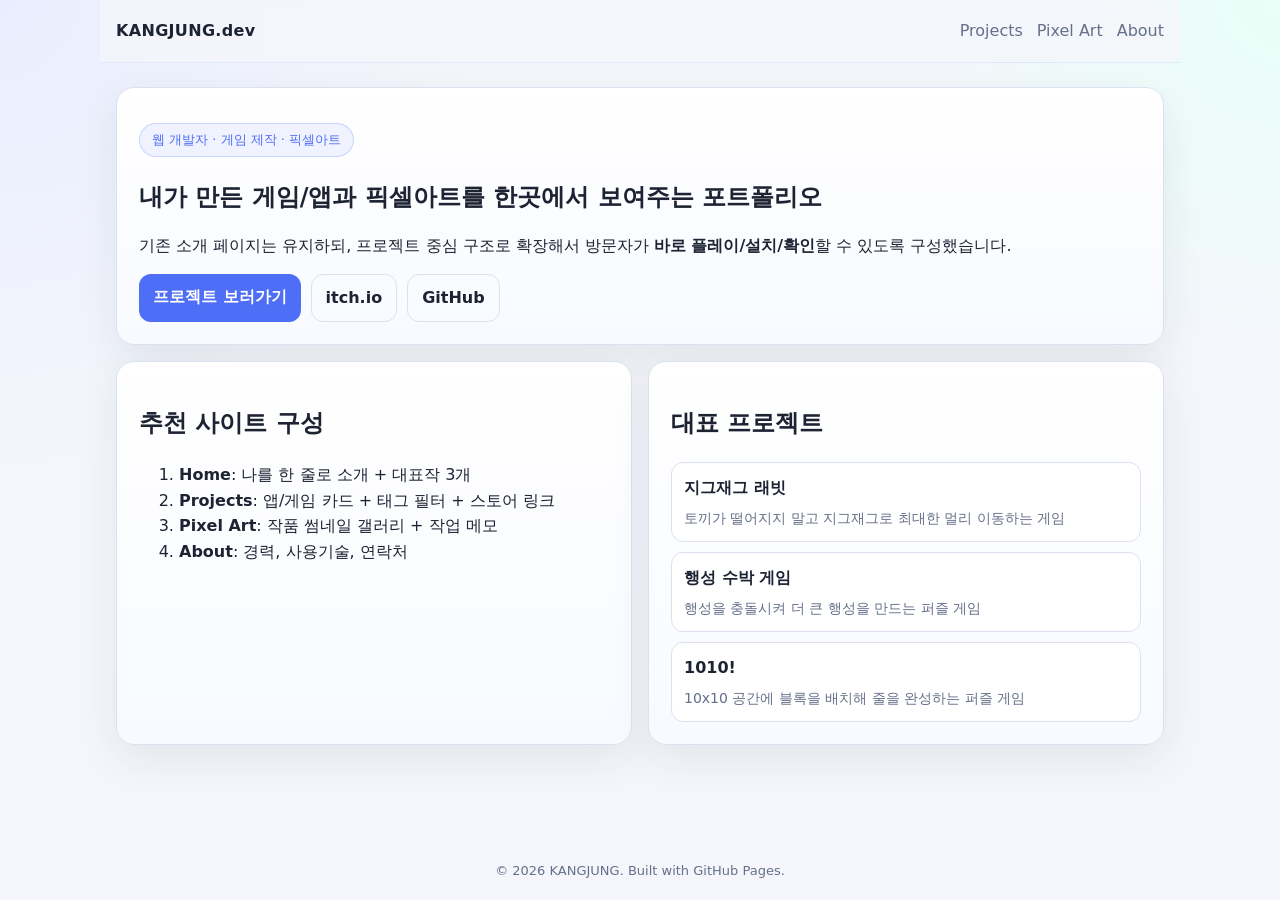
<file: index.html>
<!doctype html>
<html lang="ko">
  <head>
    <meta charset="UTF-8" />
    <meta name="viewport" content="width=device-width, initial-scale=1.0" />
    <title>KANGJUNG.dev | Games, Apps & Pixel Art</title>
    <meta
      name="description"
      content="KANGJUNG의 게임, 앱, 픽셀아트를 소개하는 포트폴리오 사이트"
    />
    <link rel="stylesheet" href="assets/styles.css" />
  </head>
  <body data-page="home">
    <header class="site-header">
      <a class="brand" href="index.html">KANGJUNG.dev</a>
      <nav>
        <a href="projects.html">Projects</a>
        <a href="art.html">Pixel Art</a>
        <a href="about.html">About</a>
      </nav>
    </header>

    <main>
      <section class="hero card">
        <p class="chip">웹 개발자 · 게임 제작 · 픽셀아트</p>
        <h1>내가 만든 게임/앱과 픽셀아트를 한곳에서 보여주는 포트폴리오</h1>
        <p>
          기존 소개 페이지는 유지하되, 프로젝트 중심 구조로 확장해서 방문자가
          <strong>바로 플레이/설치/확인</strong>할 수 있도록 구성했습니다.
        </p>
        <div class="actions">
          <a class="btn" href="projects.html">프로젝트 보러가기</a>
          <a class="btn ghost" href="https://kangjung.itch.io/" target="_blank" rel="noreferrer">itch.io</a>
          <a class="btn ghost" href="https://github.com/kangjung" target="_blank" rel="noreferrer">GitHub</a>
        </div>
      </section>

      <section class="grid two">
        <article class="card">
          <h2>추천 사이트 구성</h2>
          <ol>
            <li><strong>Home</strong>: 나를 한 줄로 소개 + 대표작 3개</li>
            <li><strong>Projects</strong>: 앱/게임 카드 + 태그 필터 + 스토어 링크</li>
            <li><strong>Pixel Art</strong>: 작품 썸네일 갤러리 + 작업 메모</li>
            <li><strong>About</strong>: 경력, 사용기술, 연락처</li>
          </ol>
        </article>
        <article class="card" id="featured-projects">
          <h2>대표 프로젝트</h2>
          <div class="project-list" data-render="featured"></div>
        </article>
      </section>
    </main>

    <footer class="site-footer">© 2026 KANGJUNG. Built with GitHub Pages.</footer>

    <script src="assets/js/app.js"></script>
  </body>
</html>
</file>
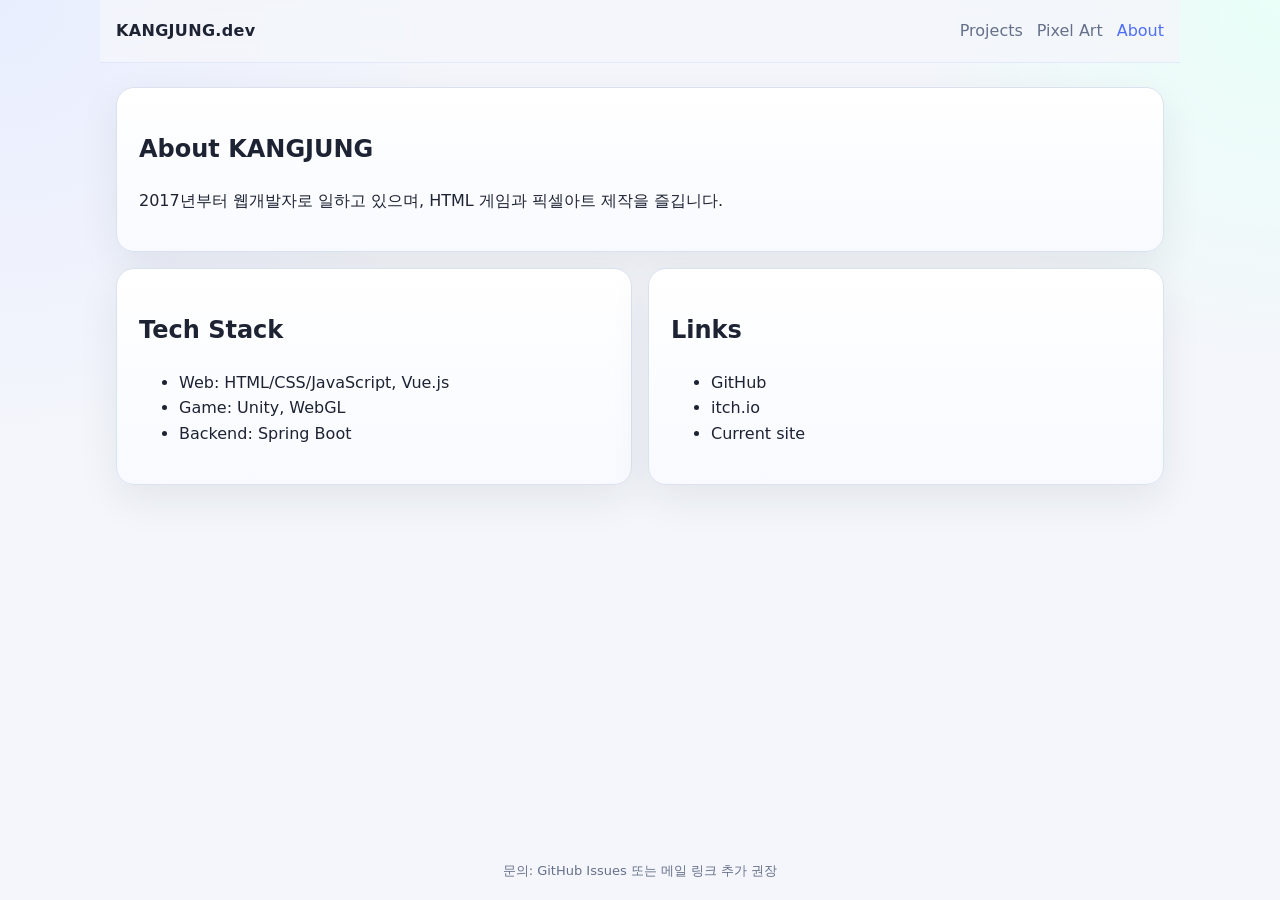
<file: about.html>
<!doctype html>
<html lang="ko">
  <head>
    <meta charset="UTF-8" />
    <meta name="viewport" content="width=device-width, initial-scale=1.0" />
    <title>About | KANGJUNG.dev</title>
    <link rel="stylesheet" href="assets/styles.css" />
  </head>
  <body data-page="about">
    <header class="site-header">
      <a class="brand" href="index.html">KANGJUNG.dev</a>
      <nav>
        <a href="projects.html">Projects</a>
        <a href="art.html">Pixel Art</a>
        <a class="active" href="about.html">About</a>
      </nav>
    </header>

    <main>
      <section class="card">
        <h1>About KANGJUNG</h1>
        <p>2017년부터 웹개발자로 일하고 있으며, HTML 게임과 픽셀아트 제작을 즐깁니다.</p>
      </section>

      <section class="grid two">
        <article class="card">
          <h2>Tech Stack</h2>
          <ul>
            <li>Web: HTML/CSS/JavaScript, Vue.js</li>
            <li>Game: Unity, WebGL</li>
            <li>Backend: Spring Boot</li>
          </ul>
        </article>
        <article class="card">
          <h2>Links</h2>
          <ul>
            <li><a href="https://github.com/kangjung" target="_blank" rel="noreferrer">GitHub</a></li>
            <li><a href="https://kangjung.itch.io/" target="_blank" rel="noreferrer">itch.io</a></li>
            <li><a href="https://kangjung.github.io/game/index.html" target="_blank" rel="noreferrer">Current site</a></li>
          </ul>
        </article>
      </section>
    </main>

    <footer class="site-footer">문의: GitHub Issues 또는 메일 링크 추가 권장</footer>
  </body>
</html>
</file>
<file: assets/styles.css>
:root {
  --bg: #f4f6fb;
  --surface: #ffffff;
  --surface-2: #f8faff;
  --text: #1d2333;
  --muted: #66708a;
  --accent: #4f6ef7;
  --accent-2: #10b7a2;
  --line: #dbe1ef;
}

* { box-sizing: border-box; }

body {
  margin: 0;
  min-height: 100vh;
  display: flex;
  flex-direction: column;
  font-family: "Pretendard", "Noto Sans KR", system-ui, sans-serif;
  background:
    radial-gradient(circle at 0% 0%, #e9eeff 0, transparent 30%),
    radial-gradient(circle at 100% 0%, #e9fff8 0, transparent 24%),
    var(--bg);
  color: var(--text);
  line-height: 1.6;
}

a { color: inherit; text-decoration: none; }
main {
  flex: 1;
  width: min(1080px, 100%);
  margin: 24px auto 40px;
  padding: 0 16px;
}

.site-header,
.site-footer {
  width: min(1080px, 100%);
  margin: 0 auto;
  padding: 18px 16px;
}

.site-header {
  display: flex;
  justify-content: space-between;
  align-items: center;
  position: sticky;
  top: 0;
  z-index: 10;
  background: rgba(244, 246, 251, 0.85);
  border-bottom: 1px solid rgba(79, 110, 247, 0.1);
  backdrop-filter: blur(10px);
}

.brand {
  font-weight: 800;
  letter-spacing: 0.02em;
}

nav {
  display: flex;
  gap: 14px;
  color: var(--muted);
  font-weight: 500;
}

nav a.active,
nav a:hover {
  color: var(--accent);
}

.card {
  background: linear-gradient(180deg, var(--surface), var(--surface-2));
  border: 1px solid var(--line);
  border-radius: 18px;
  padding: 22px;
  box-shadow: 0 14px 40px rgba(29, 35, 51, 0.08);
}

.hero h1 { margin: 8px 0; }

.chip {
  display: inline-block;
  border: 1px solid rgba(79, 110, 247, 0.24);
  border-radius: 999px;
  padding: 6px 12px;
  font-size: 13px;
  color: var(--accent);
  background: rgba(79, 110, 247, 0.08);
}

.actions {
  display: flex;
  gap: 10px;
  flex-wrap: wrap;
  margin-top: 14px;
}

.btn {
  background: var(--accent);
  color: #fff;
  font-weight: 700;
  border-radius: 12px;
  padding: 10px 14px;
  transition: transform 0.14s ease, opacity 0.14s ease;
}

.btn:hover {
  transform: translateY(-1px);
}

.btn.ghost {
  background: transparent;
  color: var(--text);
  border: 1px solid var(--line);
}

.grid { display: grid; gap: 16px; margin-top: 16px; }
.grid.two { grid-template-columns: repeat(auto-fit, minmax(260px, 1fr)); }
.grid.three { grid-template-columns: repeat(auto-fit, minmax(250px, 1fr)); }

.project-list { display: grid; gap: 10px; }

.project-item {
  padding: 12px;
  border: 1px solid var(--line);
  border-radius: 12px;
  background: #fff;
}

.project-item p {
  margin: 6px 0 0;
  color: var(--muted);
  font-size: 14px;
}

.project-card img,
.art-card img {
  width: 100%;
  height: 160px;
  object-fit: cover;
  border-radius: 12px;
  border: 1px solid var(--line);
}

.tags { display: flex; gap: 6px; flex-wrap: wrap; margin: 10px 0; }

.tag,
.filter-btn {
  border: 1px solid var(--line);
  color: var(--muted);
  background: #fff;
  border-radius: 999px;
  padding: 4px 10px;
  font-size: 12px;
}

.filter-btn.active {
  border-color: var(--accent);
  color: var(--accent);
  background: rgba(79, 110, 247, 0.08);
}

.store-links {
  display: flex;
  gap: 8px;
  flex-wrap: wrap;
}

.store-links a {
  display: inline-flex;
  align-items: center;
  gap: 8px;
  font-size: 13px;
  padding: 6px 10px;
  border-radius: 10px;
  border: 1px solid var(--line);
  background: #fff;
}

.store-links .store-icon {
  width: 16px;
  height: 16px;
  object-fit: contain;
  border-radius: 4px;
}

.store-links .store-icon.fallback {
  display: inline-grid;
  place-items: center;
  background: var(--accent);
  color: #fff;
  font-size: 10px;
  font-weight: 700;
}

.site-footer {
  margin-top: auto;
  color: var(--muted);
  font-size: 13px;
  text-align: center;
}
</file>
